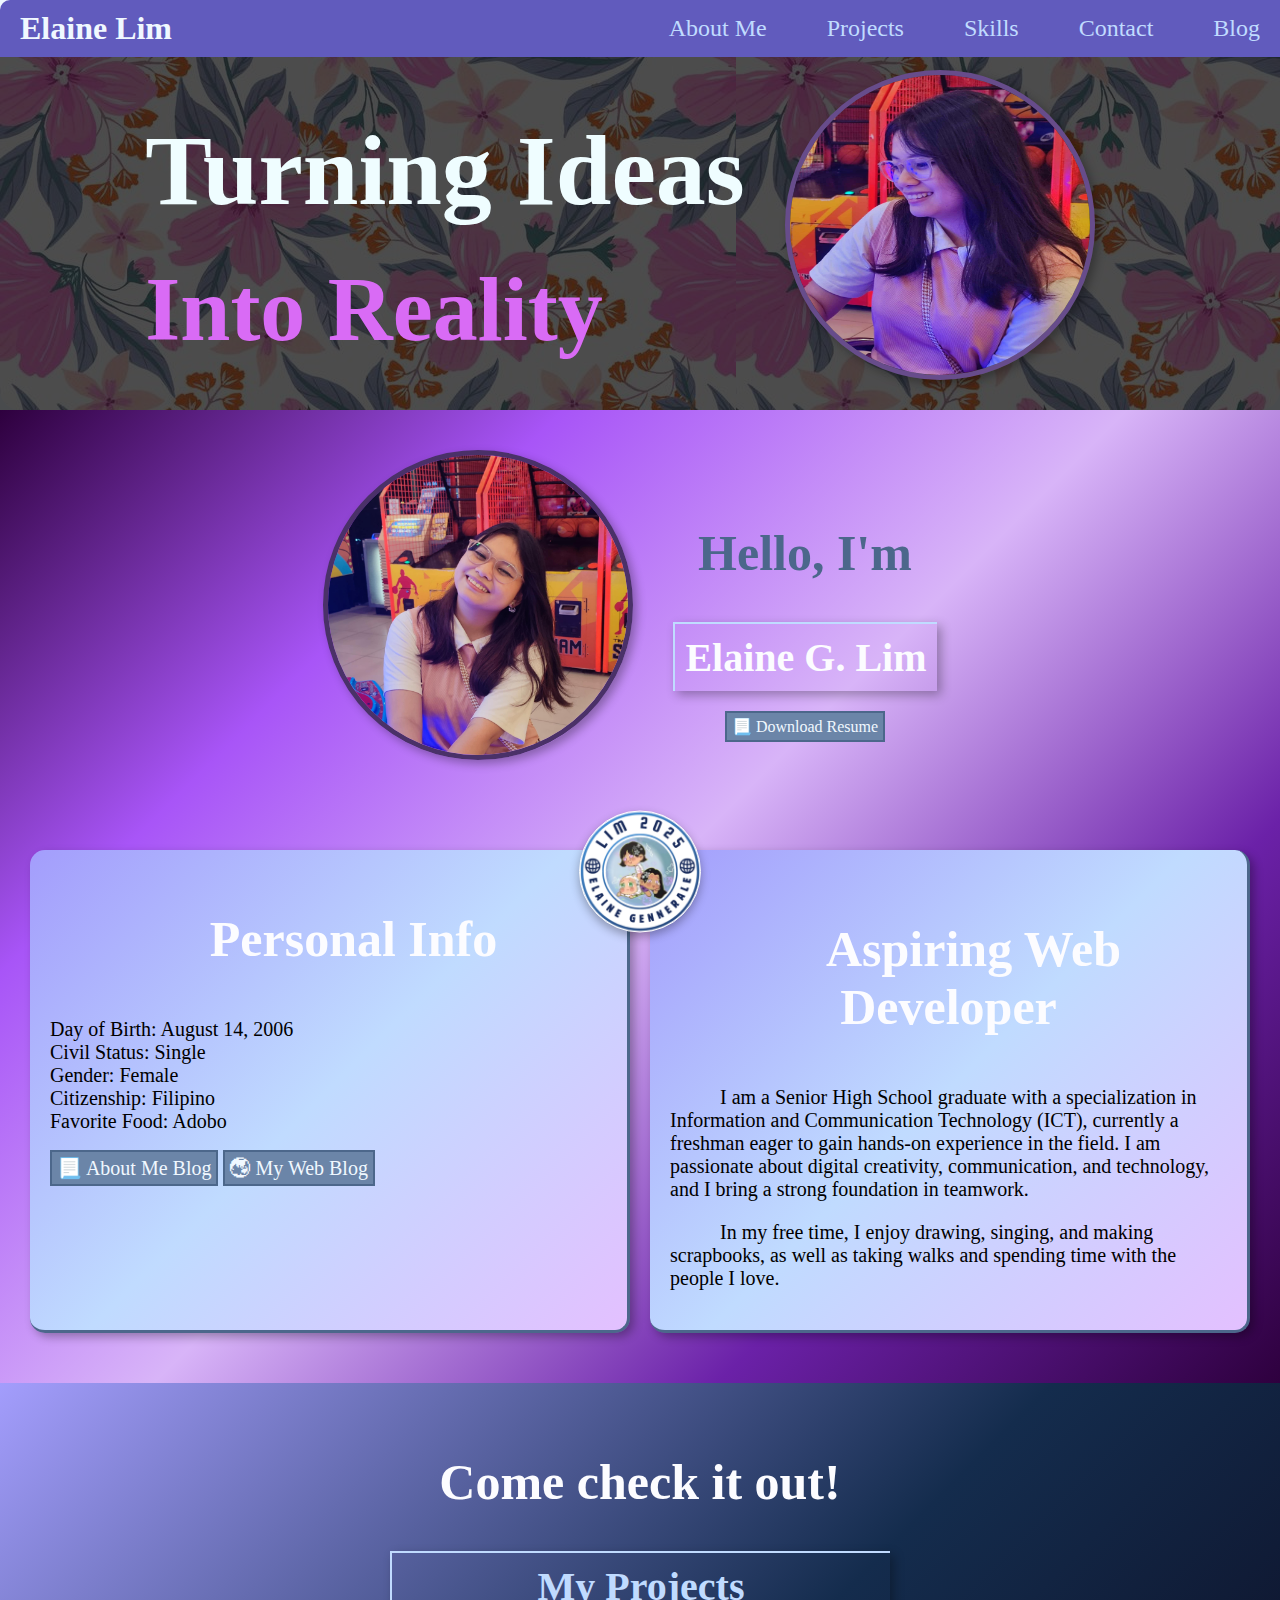
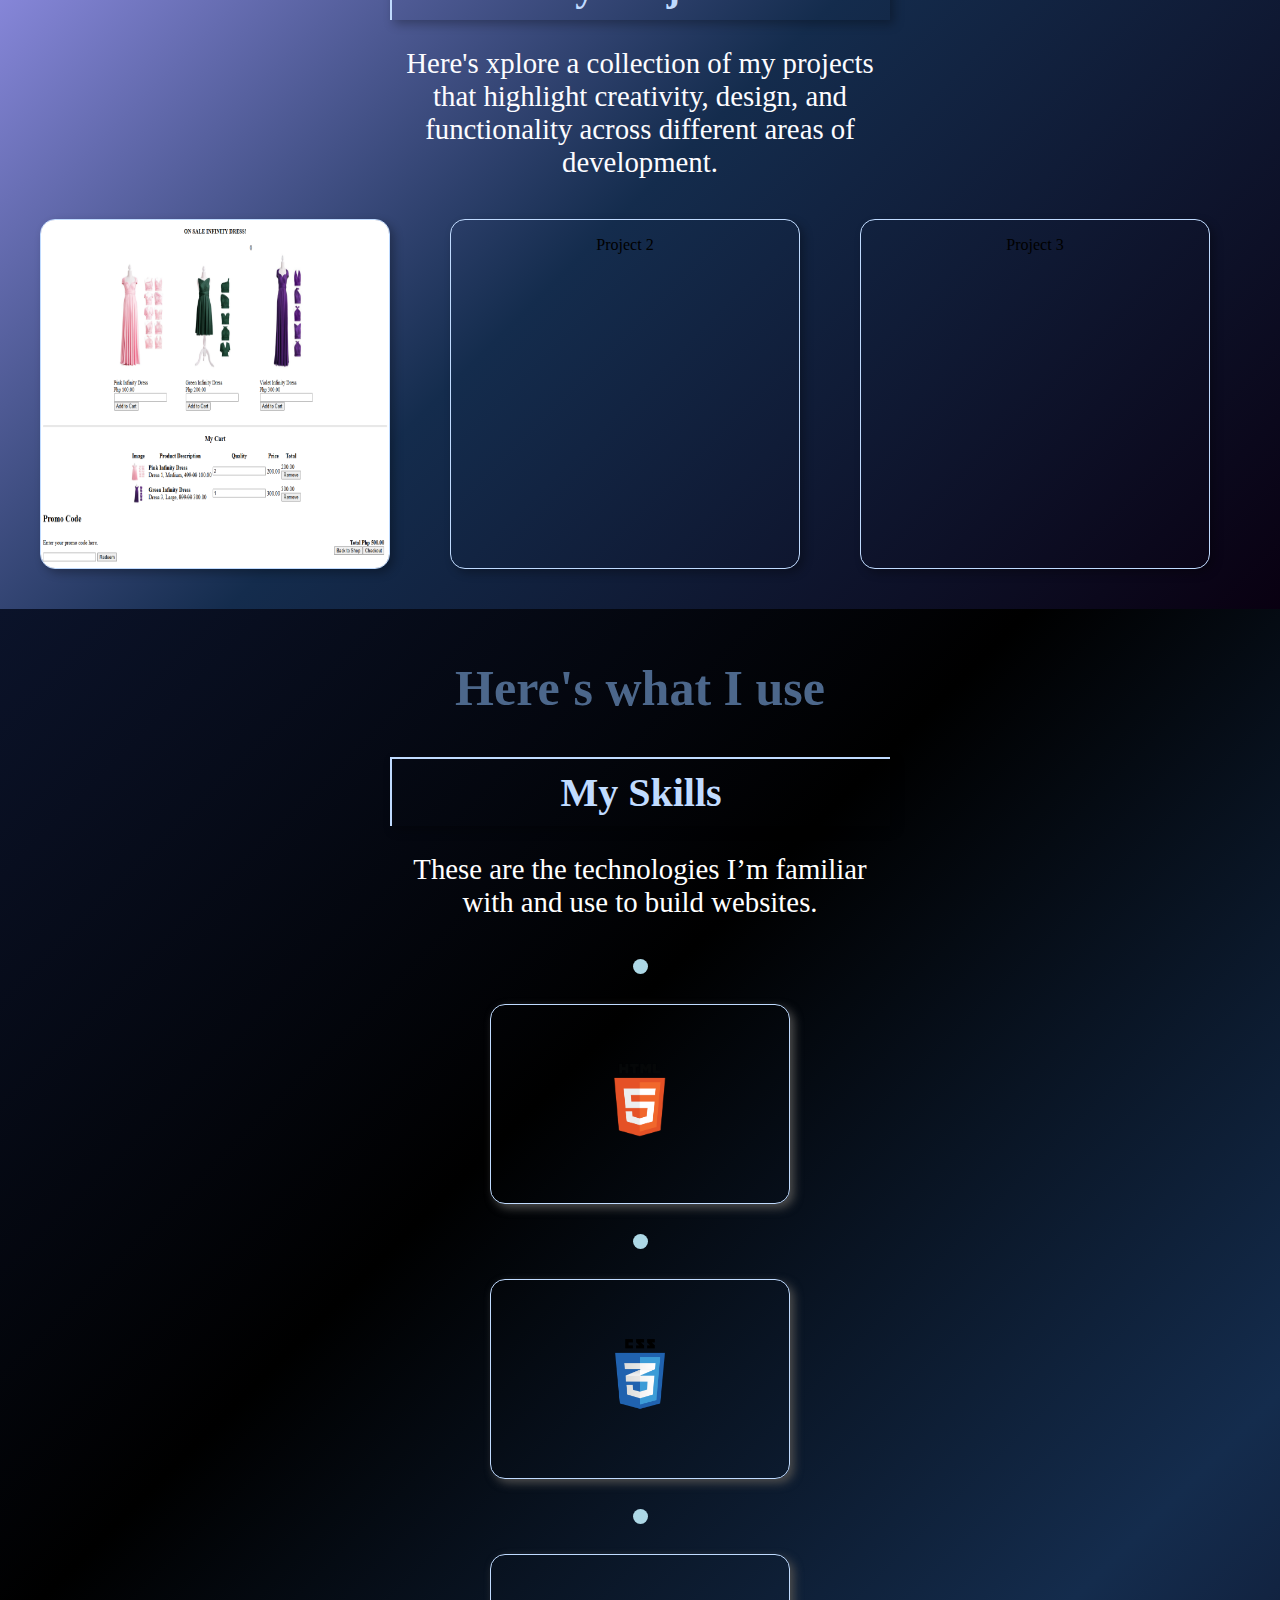
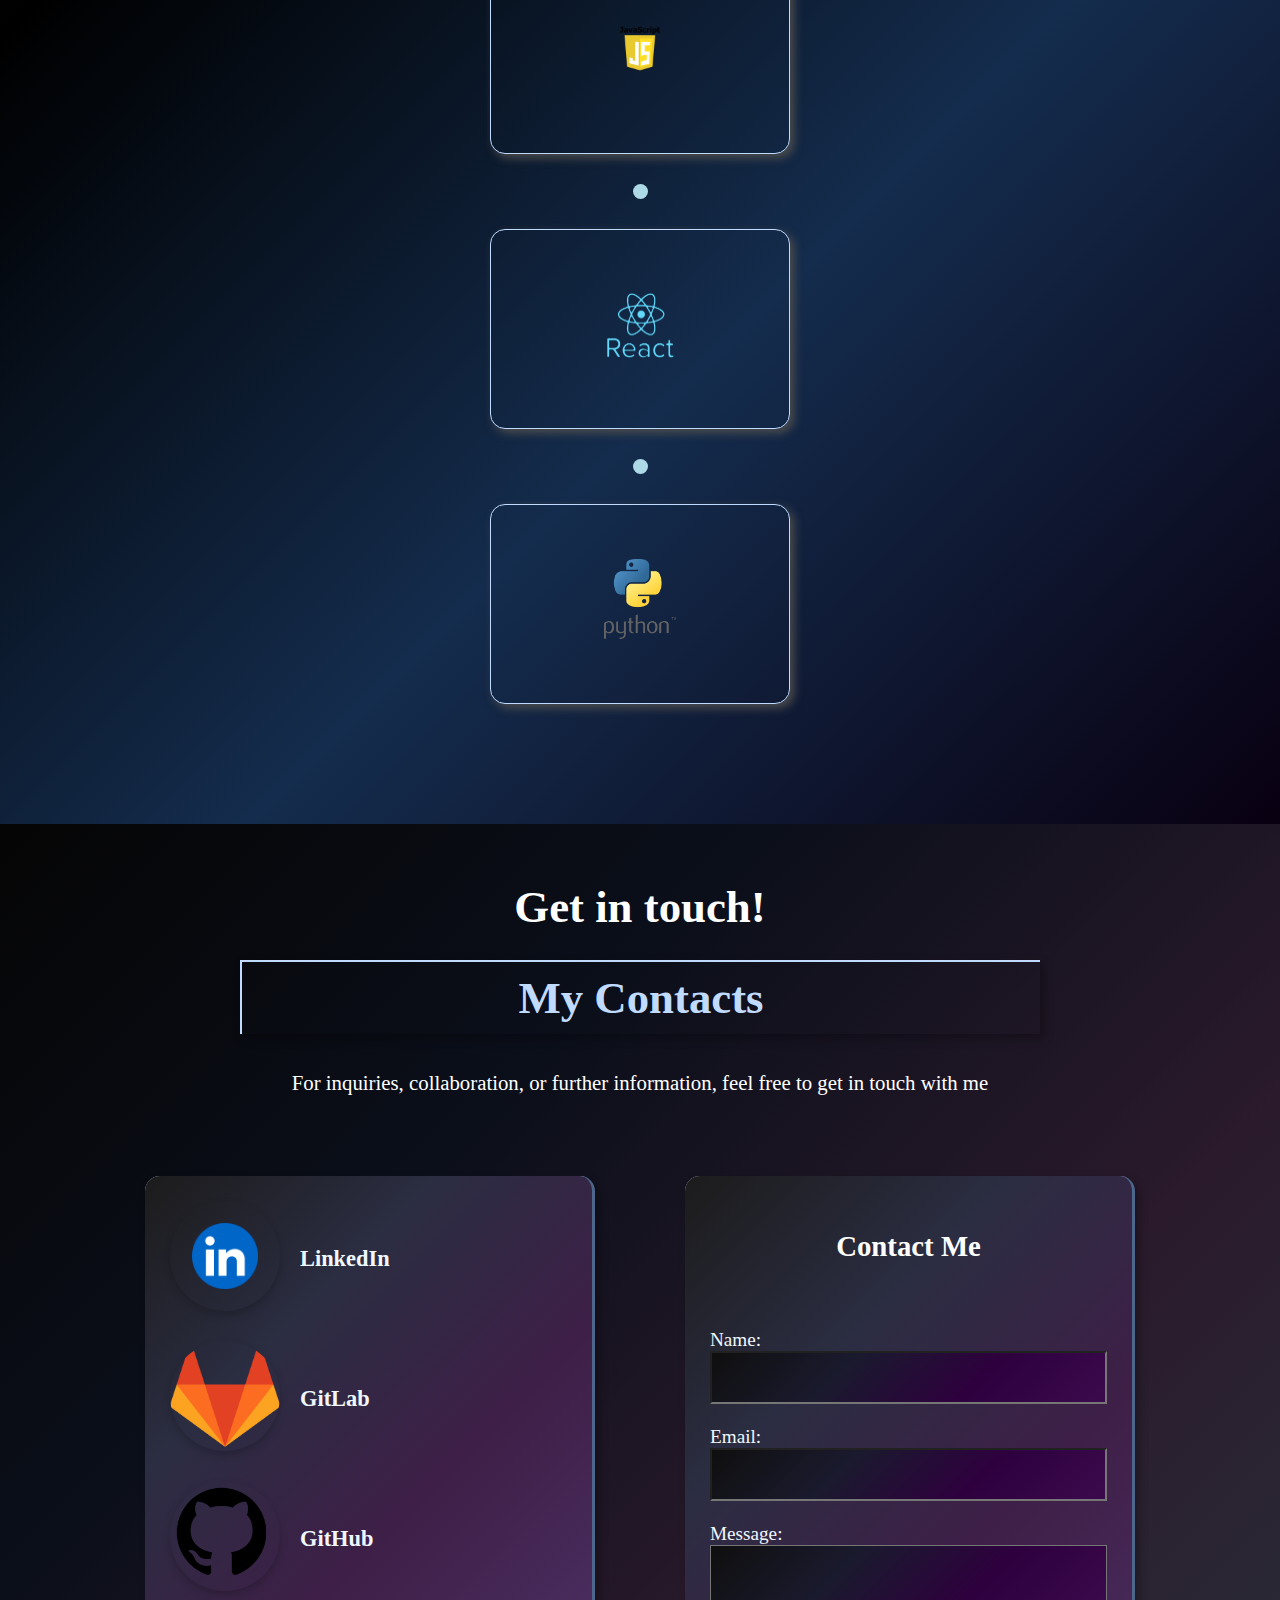
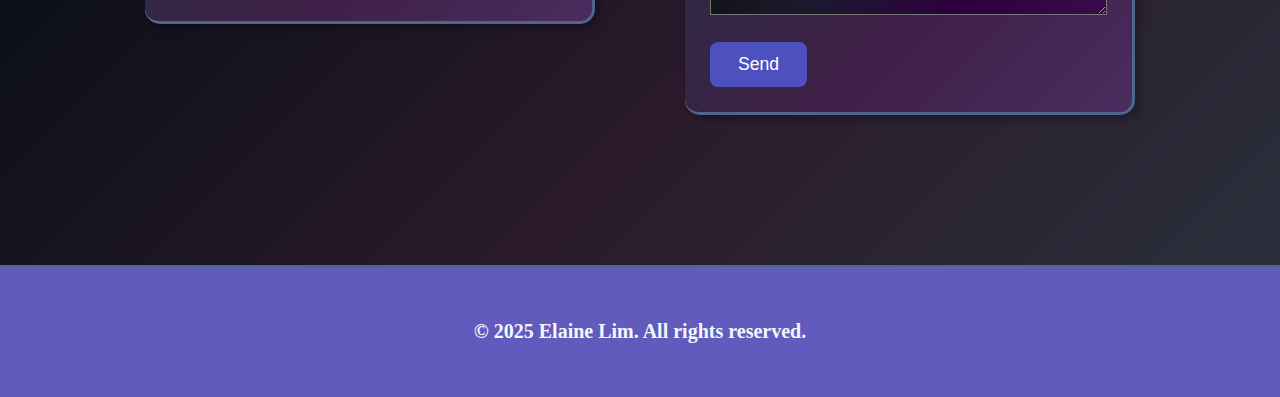
<file: Index.html>
<!DOCTYPE html>
<html lang="en">
<head>
  <meta charset="UTF-8">
  <meta name="viewport" content="width=device-width, initial-scale=1.0">
  <title>My Portfolio</title>
  <link rel="stylesheet" href="ProjectONE.css">
  <link rel="stylesheet" href="My Idea.css">
  <link rel="stylesheet" href="About.css">
  <link rel="stylesheet" href="Project.css">
  <link rel="stylesheet" href="Skill.css">
  <link rel="stylesheet" href="Contact.css">
  <link rel="stylesheet" href="Media.css">
  <link rel="stylesheet" href="animetion.css">
</head>
<body>
  <header class="header">
    <div class="logo_container">
      <a href="#" class="Logo">Elaine Lim</a>
    </div>
    <nav class="navbar">  
      <a href="#About-me">About Me</a>
      <a href="#Projects">Projects</a>
      <a href="#Skills">Skills</a>
      <a href="#Contact">Contact</a>
      <a href="blog.html">Blog</a>
    </nav>
  </header>

<div class="my-idea">
  <div class="image-container">
    <div class="text">
      <h2>Turning Ideas</h2>
      <h1>Into Reality</h1>
    </div>
    <img src="My-picture.jpg" alt="picture" class="my_picture1">
  </div>
</div>

  <main class="container-for-all">
    <section id="About-me">
      <div class="About-Me-container">
        <div class="profile-container">
          <div class="profile1">
            <img src="Elaine.jpg" alt="Elaine Lim" class="my_picture imgReveal">
          </div>
          <div class="profile2 autoshow">
            <h3>Hello, I'm</h3> 
            <h1>Elaine G. Lim</h1>
            <a href="Resume.png" download>📃 Download Resume</a>
          </div>
        </div>

        <div class="about-container">
          <div class="personal-info">
            <div class="logo-box">
              <img src="logo.jpg" alt="My Logo" class="about-logo">
            </div>
            <h3>Personal Info</h3>
            <p>
              Day of Birth: August 14, 2006<br>
              Civil Status: Single<br>
              Gender: Female<br>
              Citizenship: Filipino<br>
              Favorite Food: Adobo<br><br>
              <a href="https://elainelim01.blogspot.com/2025/06/about-me.html">📃 About Me Blog</a>
              <a href="blog.html">🌏︎ My Web Blog</a>
            </p>
          </div>

          <div class="short-intro">
            <h3>Aspiring Web Developer</h3>
            <p>
              I am a Senior High School graduate with a specialization in Information and Communication Technology (ICT), currently a freshman eager to gain hands-on experience in the field. I am passionate about digital creativity, communication, and technology, and I bring a strong foundation in teamwork.
            </p>
            <p>
              In my free time, I enjoy drawing, singing, and making scrapbooks, as well as taking walks and spending time with the people I love.
            </p>
          </div>
        </div>
      </div>
    </section>

    <section id="Projects">
      <div class="project-container">
        <div class="project-title autoshow">
          <h3>Come check it out!</h3>
          <h1>My Projects</h1>
          <p>Here's xplore a collection of my projects that highlight creativity, design, and functionality across different areas of development.</p>
        </div>
        <div class="Card-container">
          <div class="card-project imgReveal">
            <div class="card">
              <img src="e-commerce.jpg.png" alt="project 1" class="project-img">
              <div class="card-description">
                <a href="https://elaina-c.github.io/E-commerce/">
                  <h2>E-commerce Website</h2>
                  <p>This is a simple e-commerce website built using only HTML and CSS.</p>
                </a>
              </div>
            </div>
            <div class="card">
              <p>Project 2</p>
              <div class="card-description">
                <h2>Project 2</h2>
                <p>Description for project 2.</p>
              </div>
            </div>
            <div class="card">
              <p>Project 3</p>
              <div class="card-description">
                <h2>Project 3</h2>
                <p>Description for project 3.</p>
              </div>
            </div>
          </div>
        </div>
      </div>
    </section>

    <section id="Skills">
      <div class="skills-container">
        <div class="skill-title">
          <h3>Here's what I use</h3>
          <h1>My Skills</h1>
          <p>These are the technologies I’m familiar with and use to build websites.</p>
        </div>
        <div class="skill-box">
          <div class="circle-wrapper">
            <div class="mini-circle"></div>
          </div>
          <div class="box fadesUp">
            <img src="HTML.jpg" alt="HTML Logo" class="skill-logo">
            <div class="box-description">
              <h3>HTML</h3>
              <p>HyperText Markup Language structures web content using tags.</p>
            </div>
          </div>

          <div class="circle-wrapper">
            <div class="mini-circle"></div>
          </div>
          <div class="box fadesUp">
            <img src="Css.jpg" alt="CSS Logo" class="skill-logo">
            <div class="box-description">
              <h3>CSS</h3>
              <p>Cascading Style Sheets style and design website layouts.</p>
            </div>
          </div>

          <div class="circle-wrapper">
            <div class="mini-circle"></div>
          </div>
          <div class="box fadesUp">
            <img src="JavaScript.jpg" alt="JavaScript Logo" class="skill-logo">
            <div class="box-description">
              <h3>JavaScript</h3>
              <p>Adds interactivity and behavior to websites and apps.</p>
            </div>
          </div>

          <div class="circle-wrapper">
            <div class="mini-circle"></div>
          </div>
          <div class="box fadesUp">
            <img src="React.jpg" alt="React Logo" class="skill-logo">
            <div class="box-description">
              <h3>React</h3>
              <p>A JS library for building dynamic user interfaces.</p>
            </div>
          </div>

          <div class="circle-wrapper">
            <div class="mini-circle"></div>
          </div>
          <div class="box fadesUp">
            <img src="python-logo.jpg" alt="Python Logo" class="skill-logo">
            <div class="box-description">
              <h3>Python</h3>
              <p>Programs websites, apps, and automates tasks with simple code.</p>
            </div>
          </div>
        </div>
      </div>
    </section>

    <section id="Contact">
      <div class="contact-container">
        <div class="contact-title">
          <h2>Get in touch!</h2>
          <h1>My Contacts</h1>
          <p>For inquiries, collaboration, or further information, feel free to get in touch with me</p>
        </div>
        <div class="contact-bottom">
          <div class="contact-info fadesUp">
            <div class="logo-container">
              <div class="logo-item">
                <a href="https://www.linkedin.com/in/elaine-lim-014989368/" target="_blank">
                  <img src="linkedin-logo.jpg" alt="LinkedIn Logo">
                </a>
                <h2>LinkedIn</h2>
              </div>
              <div class="logo-item">
                <a href="https://gitlab.com/limelaine14" target="_blank">
                  <img src="gitlab-logo.jpg" alt="GitLab Logo">
                </a>
                <h2>GitLab</h2>
              </div>
              <div class="logo-item">
                <a href="https://github.com/elaina-c" target="_blank">
                  <img src="github_logo.jpg" alt="GitHub Logo">
                </a>
                <h2>GitHub</h2>
              </div>
            </div>
          </div>
          <div class="Message fadesUp">
            <h3>Contact Me</h3>
            <form action="https://formsubmit.co/ea44c68b336601e69b7b87b67dafcb0d" method="POST"><br>
              <label for="name">Name:</label><br>
              <input type="text" id="name" name="name" required><br><br>
              <label for="email">Email:</label><br>
              <input type="email" id="email" name="email" required><br><br>
              <label for="message">Message:</label><br>
              <textarea id="message" name="message" required></textarea><br><br>
              <button type="submit">Send</button>
            </form>
          </div>
        </div>
      </div>
    </section>
  </main>

  <footer class="footer">
    <h5>&copy; 2025 Elaine Lim. All rights reserved.</h5>
  </footer>

</body>
</html>
</file>
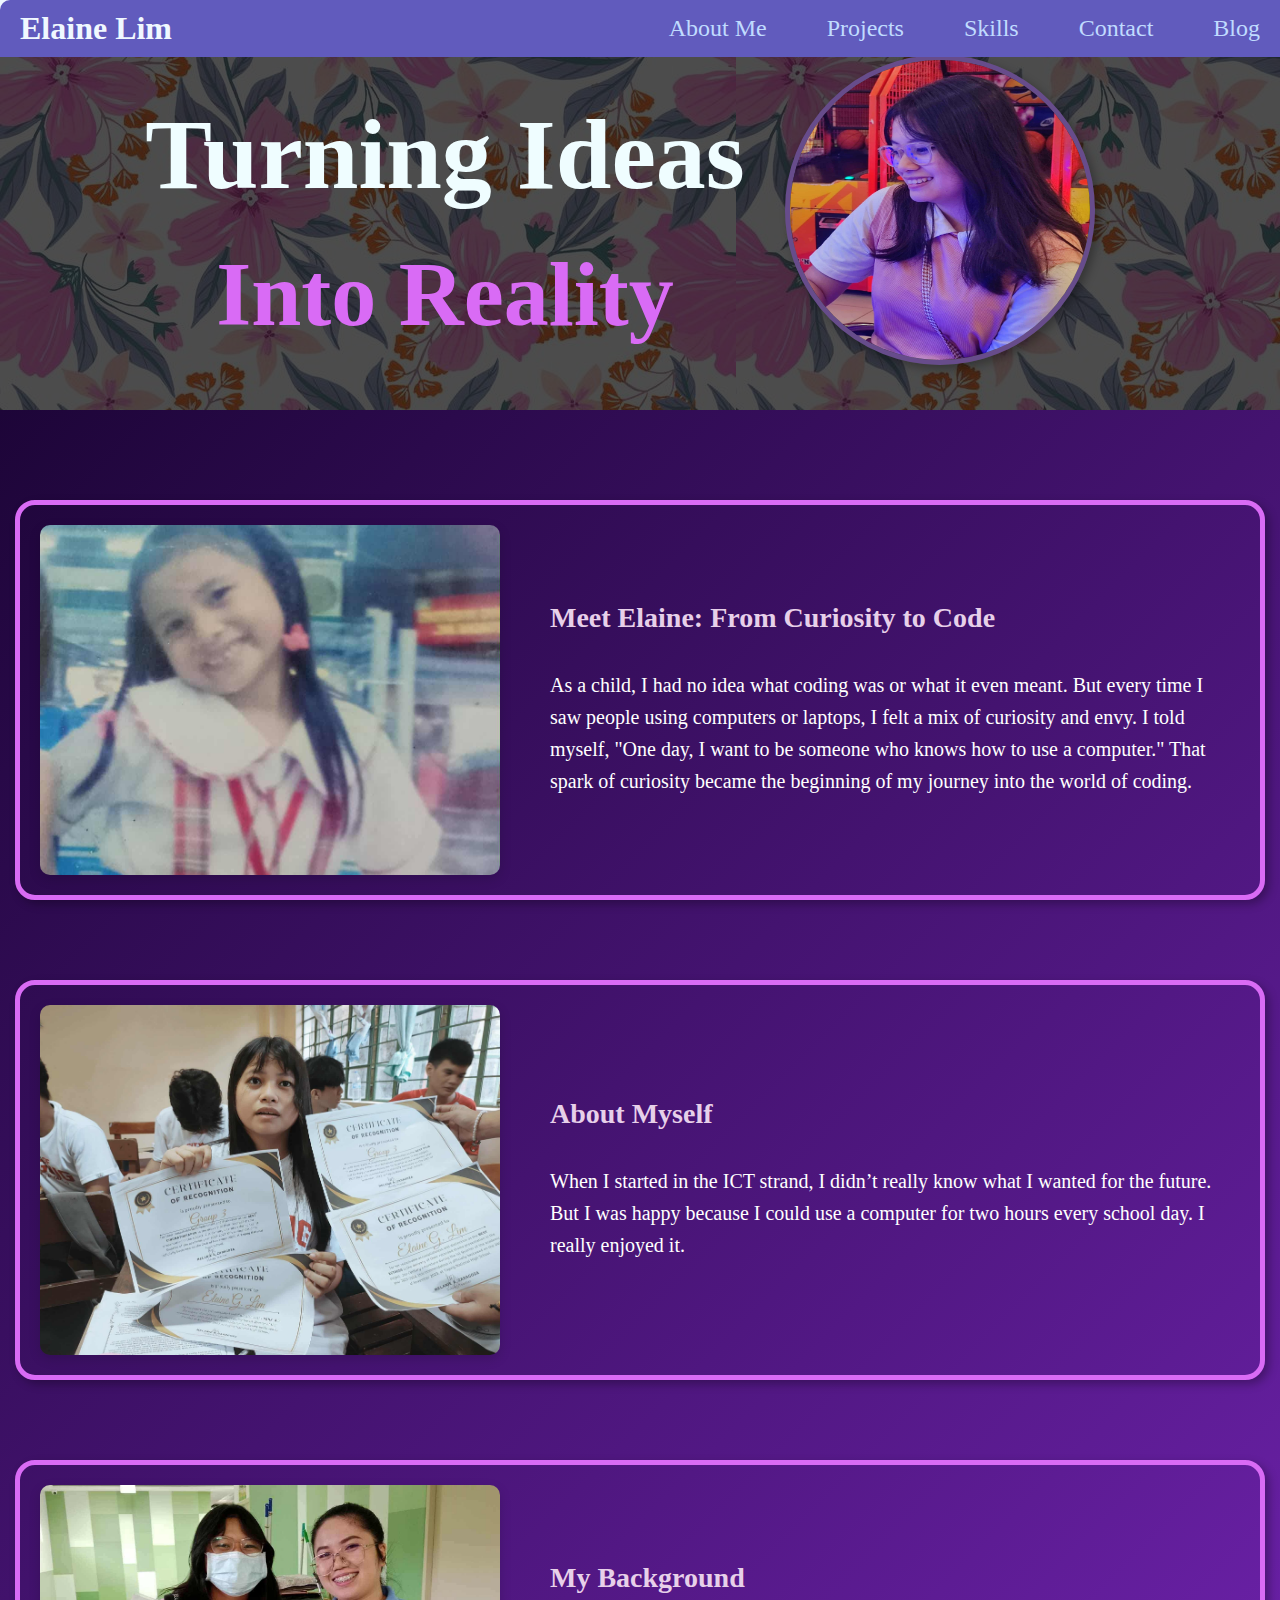
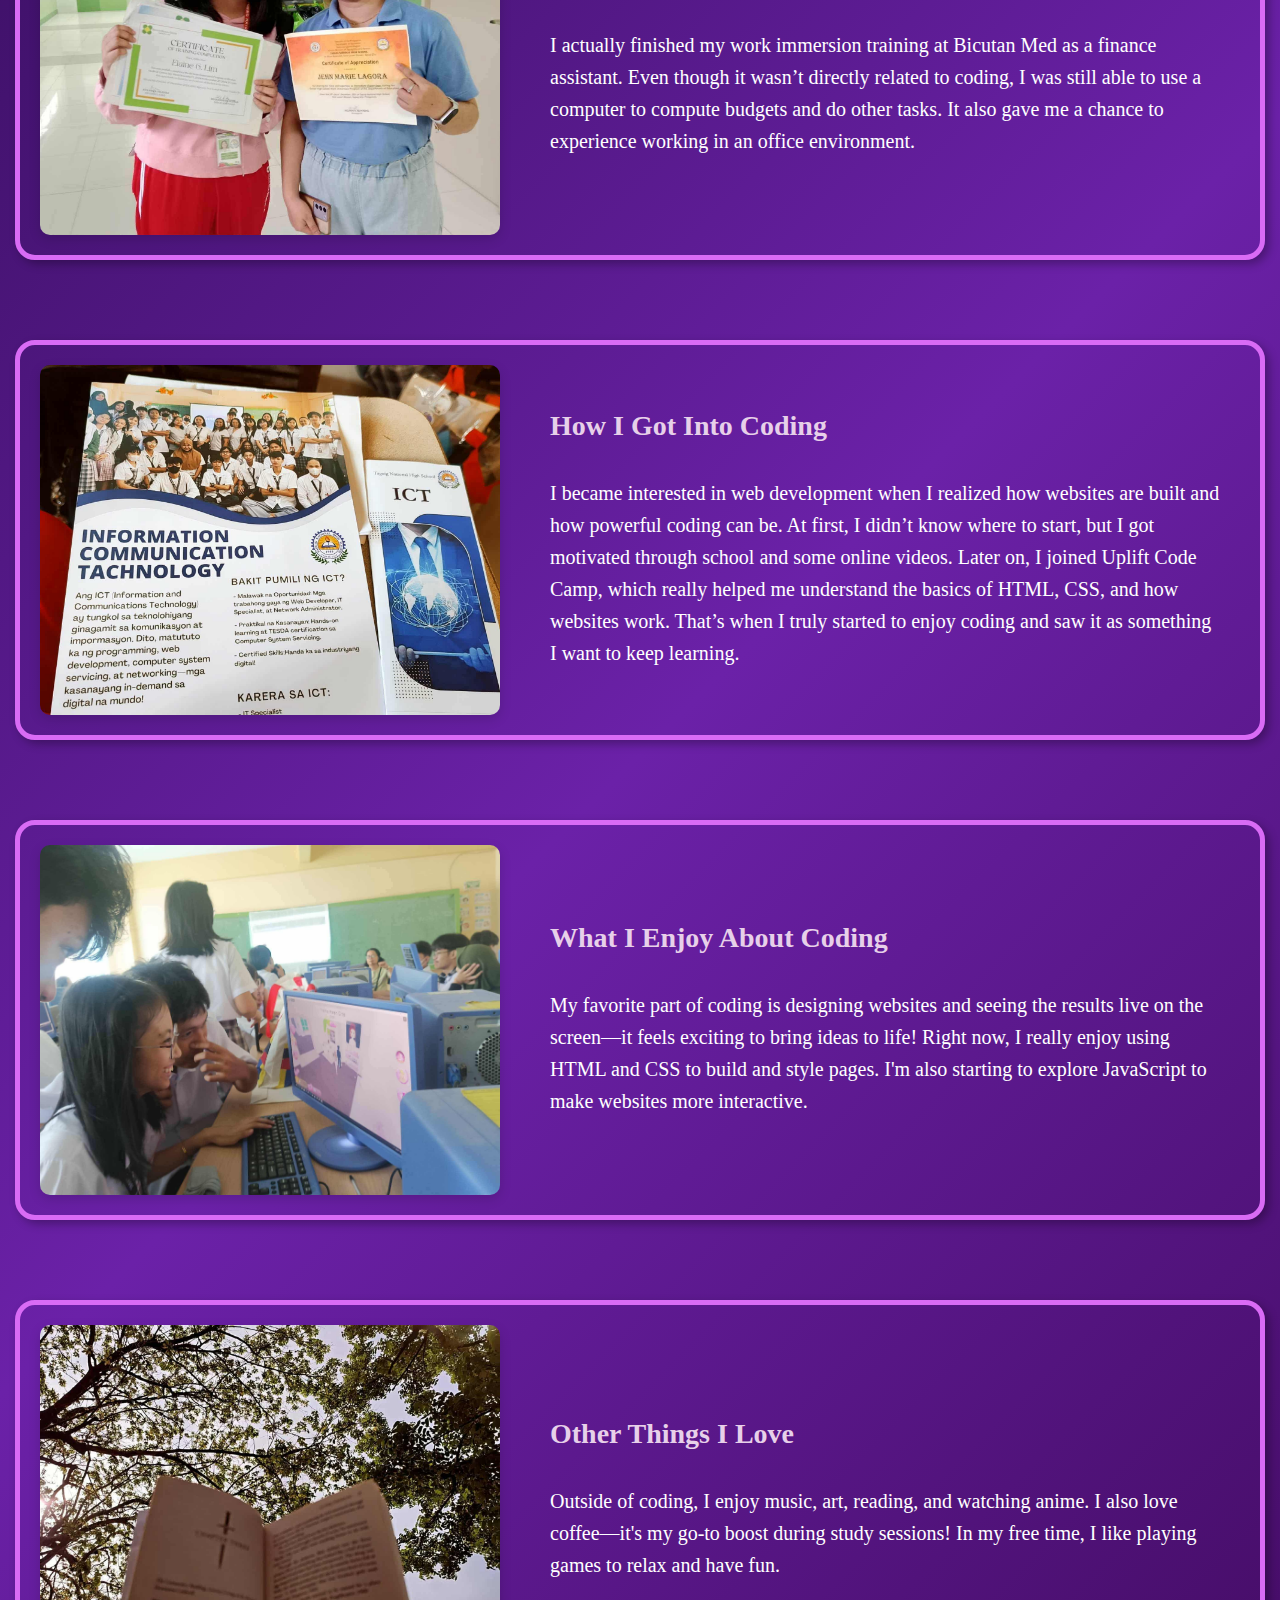
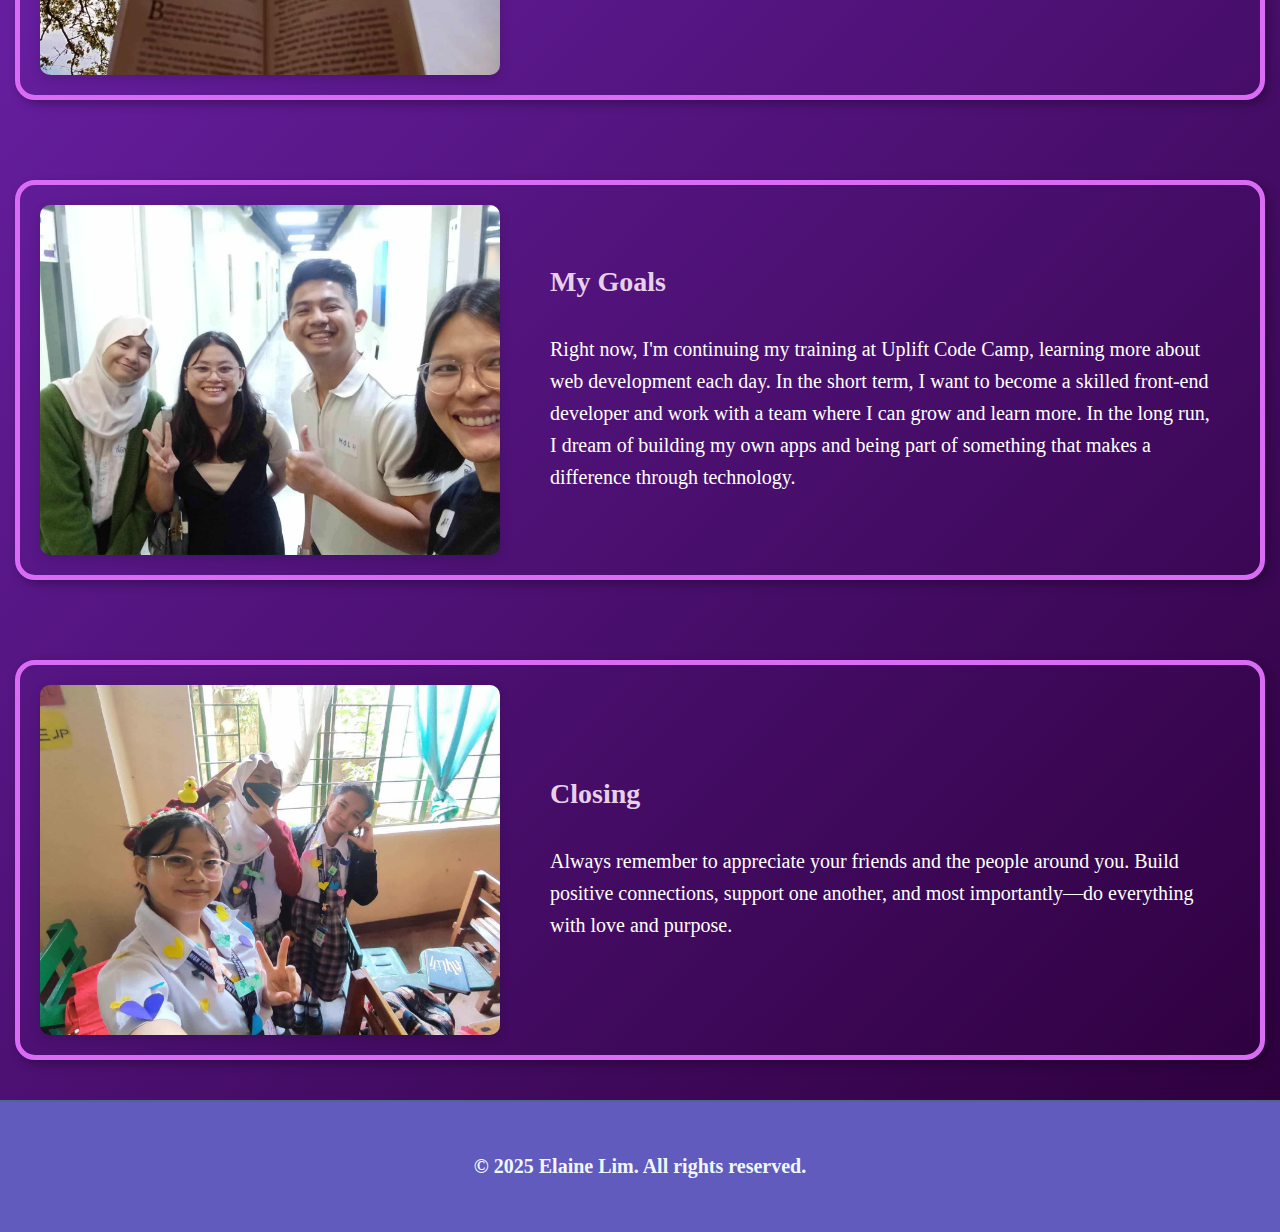
<file: blog.html>
<!DOCTYPE html>
<html lang="en">
<head>
  <meta charset="UTF-8">
  <meta name="viewport" content="width=device-width, initial-scale=1.0">
  <title>My Portfolio</title>
  <link rel="stylesheet" href="ProjectONE.css">
  <link rel="stylesheet" href="Contact.css">
  <link rel="stylesheet" href="Media.css">
  <link rel="stylesheet" href="blog.css">
  <link rel="stylesheet" href="animetion.css">
</head>
<body>

  <header class="header">
    <div class="logo_container">
      <a href="#" class="Logo">Elaine Lim</a>
    </div>
    <nav class="navbar">
      <a href="Index.html#about">About Me</a>
      <a href="Index.html#projects">Projects</a>
      <a href="Index.html#skills">Skills</a>
      <a href="Index.html#contact">Contact</a>
      <a href="#">Blog</a>
    </nav>
  </header>

  <div class="blog-top">
    <div class="top-img">
      <div class="text">
        <h2>Turning Ideas</h2>
        <h1>Into Reality</h1>
      </div>
      <img src="My-picture.jpg" alt="Elaine's picture" class="my_picture1">
    </div>
  </div>

  <div class="main-container">

    <div class="story-container">
      <div class="image-container imgReveal">
        <img src="img1.jpg" alt="Image">
        <div class="story-text-container">
          <h1>Meet Elaine: From Curiosity to Code</h1>
          <p>As a child, I had no idea what coding was or what it even meant. But every time I saw people using computers or laptops, I felt a mix of curiosity and envy. I told myself, "One day, I want to be someone who knows how to use a computer." That spark of curiosity became the beginning of my journey into the world of coding.</p>
        </div>
      </div>
    </div>

    <div class="story-container">
      <div class="image-container imgReveal">
        <img src="img2.jpg" alt="Image">
        <div class="story-text-container">
          <h1>About Myself</h1>
          <p>When I started in the ICT strand, I didn’t really know what I wanted for the future. But I was happy because I could use a computer for two hours every school day. I really enjoyed it.</p>
        </div>
      </div>
    </div>

    <div class="story-container">
      <div class="image-container imgReveal">
        <img src="img3.jpg" alt="Image">
        <div class="story-text-container">
          <h1>My Background</h1>
          <p>I actually finished my work immersion training at Bicutan Med as a finance assistant. Even though it wasn’t directly related to coding, I was still able to use a computer to compute budgets and do other tasks. It also gave me a chance to experience working in an office environment.</p>
        </div>
      </div>
    </div>

    <div class="story-container">
      <div class="image-container imgReveal">
        <img src="img4.jpg" alt="Image">
        <div class="story-text-container">
          <h1>How I Got Into Coding</h1>
          <p>I became interested in web development when I realized how websites are built and how powerful coding can be. At first, I didn’t know where to start, but I got motivated through school and some online videos. Later on, I joined Uplift Code Camp, which really helped me understand the basics of HTML, CSS, and how websites work. That’s when I truly started to enjoy coding and saw it as something I want to keep learning.</p>
        </div>
      </div>
    </div>

    <div class="story-container">
      <div class="image-container imgReveal">
        <img src="img5.jpg" alt="Image">
        <div class="story-text-container">
          <h1>What I Enjoy About Coding</h1>
          <p>My favorite part of coding is designing websites and seeing the results live on the screen—it feels exciting to bring ideas to life! Right now, I really enjoy using HTML and CSS to build and style pages. I'm also starting to explore JavaScript to make websites more interactive.</p>
        </div>
      </div>
    </div>

    <div class="story-container">
      <div class="image-container imgReveal">
        <img src="img6.jpg" alt="Image">
        <div class="story-text-container">
          <h1>Other Things I Love</h1>
          <p>Outside of coding, I enjoy music, art, reading, and watching anime. I also love coffee—it's my go-to boost during study sessions! In my free time, I like playing games to relax and have fun.
        </div>
      </div>
    </div>

    <div class="story-container">
      <div class="image-container imgReveal">
        <img src="img7.jpg" alt="Image">
        <div class="story-text-container">
          <h1>My Goals</h1>
          <p>Right now, I'm continuing my training at Uplift Code Camp, learning more about web development each day. In the short term, I want to become a skilled front-end developer and work with a team where I can grow and learn more. In the long run, I dream of building my own apps and being part of something that makes a difference through technology.</p>
        </div>
      </div>
    </div>

    <div class="story-container">
      <div class="image-container imgReveal">
        <img src="img8.jpg" alt="Image">
        <div class="story-text-container">
          <h1>Closing</h1>
          <p>Always remember to appreciate your friends and the people around you. Build positive connections, support one another, and most importantly—do everything with love and purpose.</p>
        </div>
      </div>
    </div>

  </div>

  <footer class="footer">
    <h5>&copy; 2025 Elaine Lim. All rights reserved.</h5>
  </footer>
</body>
</html>
</file>
<file: ProjectONE.css>
body {
  background-color: #f0f8ff;
  min-height: 100vh;
  font-family: 'Times New Roman', sans-serif;
  margin: 0;
}

.header {
  position: fixed;
  top: 0;
  left: 0;
  width: 100%;
  background-color: #615bbd;
  display: flex;
  justify-content: space-between;
  align-items: center;
  flex-wrap: wrap;
  padding: 10px 20px;
  border-top-left-radius: 10px;
  border-top-right-radius: 10px;
  z-index: 999;
}

.logo_container {
  display: flex;
  align-items: center;
}

.Logo {
  font-size: 2rem;
  text-decoration: none;
  font-weight: 700;
  color: #f0f8ff;
}

.navbar {
  display: flex;
  gap: 20px;
}

.navbar a {
  font-size: 1.5rem;
  color: #c0dbff;
  text-decoration: none;
  padding-right: 40px;
}

html {
  scroll-behavior: smooth;
}

.container-for-all {
  display: flex;
  flex-direction: column;
  border-radius: 10px;
}

.container-for-all h3 {
  color: #4c678b;
  font-size: 20px;
  text-align: center;
  font-size: 50px;
}

.container-for-all h1 {
  color: #c0dbff;
  border-top: 2px solid #c0dbff;
  border-left: 2px solid #c0dbff;
  padding: 10px;
  margin-top: -10px;
  font-size: 40px;
  box-shadow: 4px 4px 10px #0000004d;
}
</file>
<file: My Idea.css>
.image-container {
  position: relative;
  background-image: url(TopBackground.jpg);
  background-repeat: repeat;
  width: 100%;
  height: 400px;
  display: flex;
  padding: 20px;
  margin-top: 10px;
  border-radius: 20px;
  box-sizing: border-box;
  justify-content: center;
}

.image-container::before {
  content: "";
  position: absolute;
  top: 0; left: 0; right: 0; bottom: 0;
  background-color: #000000b2;
  z-index: 0;
}

.image-container h2 {
  font-size: 100px;
  color: #effdff;
  margin-bottom: -30px;
}

.image-container h1 {
  font-size: 90px;
  color: #d96bf5;
}

.my_picture1 {
  width: 300px;
  height: 300px;
  border-radius: 50%;
  border: 5px solid #674c8b;
  margin: 40px;
  box-shadow: 4px 4px 10px #0000004d;
}

.image-container h2,
.image-container h1,
.my_picture1 {
  position: relative;
  z-index: 1;
}
</file>
<file: About.css>
.About-Me-container {
  background: linear-gradient(135deg, #2e003e, #a855f7, #d8b4f8, #6b21a8, #2e003e);
  width: 100%;
  height: auto;
  display: flex;
  flex-wrap: wrap;
  flex-direction: column;
  align-items: center;
}

.about-container {
  display: flex;
  gap: 20px;
  flex-wrap: wrap;
  justify-content: center;
  border-radius: 10px;
  padding: 20px;
}

.personal-info,
.short-intro {
  height: auto;
  width: 600px;
  max-width: 90%;
  border-bottom: 3px solid #4c678b;
  border-right: 3px solid #4c678b;
  padding: 20px;
  background: linear-gradient(135deg, #a39dfc, #c0dbff, #e3c0ff);
  font-size: 20px;
  text-indent: 50px;
  box-sizing: border-box;
  box-shadow: 4px 4px 10px #0000004d;
  border-radius: 15px;
  flex: 1 1 300px;
  margin: 30px auto;
}

.personal-info h3 {
  margin-top: 0;
  color: #fcfcff;
}

.short-intro h3 {
  color: #fcfcff;
}

.personal-info p {
  margin: 10px 0 0 0;
  text-indent: 0;
}

.profile-container {
  display: flex;
  gap: 20px;
  flex-wrap: nowrap;
  justify-content: space-between;
  align-items: center;
  box-sizing: border-box;
}

.profile1 {
  flex: 1 1 300px;
  display: flex;
  justify-content: center;
  box-sizing: border-box;
}

.profile2 {
  flex: 1 1 300px;
  max-width: 400px;
  height: auto;
  padding: 20px;
  margin: 10px auto;
  box-sizing: border-box;
  border-radius: 15px;
  text-align: center;
}

.profile2 h1 {
  color: #fcfcff;
}

.my_picture {
  width: 300px;
  height: 300px;
  border-radius: 50%;
  border: 5px solid #4a3168;
  margin: 40px auto;
  box-shadow: 4px 4px 10px #0000004d;
  display: block;
}

.About-Me-container a {
  text-decoration: none;
  color: #f0f8ff;
  border: 2px solid #4c678b;
  padding: 5px;
  background-color: #6b85a8;
}

.personal-info {
  position: relative;
  padding-top: 60px;
}

.logo-box {
  position: absolute;
  top: 5%;
  left: 98%;
  transform: translate(-50%, -50%);
}

.about-logo {
  width: 120px;
  height: 120px;
  border-radius: 50%;
  border: 1px solid #ffffff;
  background-color: #ffffff;
  box-shadow: 0 4px 10px #0000004d;
}
</file>
<file: Project.css>
.project-container {
  background: linear-gradient(135deg, #a39dfc, #142c4d, #090011);
  width: 100%;
  min-height: 300px;
  display: flex;
  flex-direction: column;
  padding: 20px;
  box-sizing: border-box;
}

.project-title {
  text-align: center;
  color: #ffffff;
  font-size: 1.8rem;
  margin: 0 auto 20px auto;
  width: 100%;
  max-width: 500px;
  box-sizing: border-box;
  word-wrap: break-word;
}

.project-title p {
  color: #fcfcff;
  margin: 10px 0 0;
}

.project-title h3 {
  color: #fcfcff;
}

.Card-container {
  display: flex;
  justify-content: center;
  padding: 20px;
}

.card-project {
  display: grid;
  grid-template-columns: repeat(auto-fit, minmax(250px, 1fr));
  gap: 30px;
  width: 100%;
  max-width: 1200px;
  box-sizing: border-box;
}

.card {
  position: relative;
  height: 350px;
  width: 350px;
  border: 1px solid #c0dbff;
  text-align: center;
  transition: transform 0.3s ease;
  box-sizing: border-box;
  box-shadow: 4px 4px 10px #0000004d;
  border-radius: 15px;
  overflow: hidden;
}

.card:hover {
  transform: scale(1.1);
}

.card-description {
  position: absolute;
  top: 0;
  left: 0;
  height: 0;
  width: 100%;
  background: linear-gradient(135deg, #000000d9, #1c2956d9, #470864d9);
  display: flex;
  justify-content: center;
  align-items: center;
  flex-direction: column;
  opacity: 0;
  color: #ffffff;
  padding: 20px;
  border-radius: 10px;
  transition: 0.5s ease;
  box-sizing: border-box;
  backdrop-filter: blur(4px);
}

.card:hover .card-description {
  opacity: 1;
  height: 100%;
}

.card-description h2 {
  font-size: 26px;
  margin: 0 0 10px;
  color: #f0eaff;
}

.card-description p {
  font-size: 17px;
  line-height: 1.6;
  text-align: center;
  color: #e0dfff;
}

.card-description a {
  font-style: normal;
  text-decoration: none;
  font-weight: normal;
  color: inherit;
}

.project-img {
  height: 100%;
  width: 100%;
  border-radius: 10px;
  display: block;
}
</file>
<file: Skill.css>
.skills-container {
  background: linear-gradient(135deg, #0b132a, #000000, #142c4d, #090011);
  width: 100%;
  min-height: 300px;
  display: flex;
  flex-direction: column;
  box-sizing: border-box;
  padding-bottom: 100px;
}

.skill-title {
  text-align: center;
  color: #ffffff;
  font-size: 1.8rem;
  margin: 0 auto 20px auto;
  width: 100%;
  max-width: 500px;
  box-sizing: border-box;
  word-wrap: break-word;
}

.skill-title p {
  color: #ffffff;
  margin: 10px 0 0;
}

.skill-box {
  display: grid;
  grid-template: repeat(auto-fit, minmax(250px, 1fr));
  gap: 30px;
  width: 100%;
  max-width: 1200px;
  box-sizing: border-box;
  padding: 20px;
  margin: 0 auto;
  justify-content: center;
}

.box {
  position: relative;
  height: 200px;
  width: 300px;
  border: 1px solid #c0dbff;
  text-align: center;
  transition: transform 0.3s ease;
  box-sizing: border-box;
  box-shadow: 4px 4px 10px #4d4d4d;
  border-radius: 15px;
  overflow: hidden;
  display: flex;
  flex-direction: column;
  justify-content: center;
  align-items: center;
}

.box:hover {
  transform: scale(1.1);
}

.skill-logo {
  max-width: 80px;
  max-height: 80px;
  object-fit: contain;
  display: block;
  margin-bottom: 10px;
}

.box-description {
  position: absolute;
  top: 0;
  left: 0;
  height: 0;
  width: 100%;
  background: #033642;
  display: flex;
  justify-content: center;
  align-items: center;
  flex-direction: column;
  opacity: 0;
  transition: 0.6s ease;
  padding: 20px;
  border-radius: 10px;
  box-sizing: border-box;
}

.box:hover .box-description {
  opacity: 100%;
  height: 100%;
  box-sizing: border-box;
}

.box-description h3 {
  font-size: 24px;
  margin: 0;
  color: #c0dbff;
}

.box-description p {
  font-size: 16px;
  margin: 0;
  color: #fdfdfd;
}

.circle-wrapper {
  display: flex;
  justify-content: center;
  align-items: center;
  height: auto;
}

.mini-circle {
  width: 15px;
  height: 15px;
  background-color: #add8e6;
  border-radius: 50%;
}
.skills-container {
  background: linear-gradient(135deg, #0b132a, #000000, #142c4d, #090011);
  width: 100%;
  min-height: 300px;
  display: flex;
  flex-direction: column;
  box-sizing: border-box;
  padding-bottom: 100px;
}

.skill-title {
  text-align: center;
  color: #ffffff;
  font-size: 1.8rem;
  margin: 0 auto 20px auto;
  width: 100%;
  max-width: 500px;
  box-sizing: border-box;
  word-wrap: break-word;
}

.skill-title p {
  color: #ffffff;
  margin: 10px 0 0;
}

.skill-box {
  display: grid;
  grid-template: repeat(auto-fit, minmax(250px, 1fr));
  gap: 30px;
  width: 100%;
  max-width: 1200px;
  box-sizing: border-box;
  padding: 20px;
  margin: 0 auto;
  justify-content: center;
}

.box {
  position: relative;
  height: 200px;
  width: 300px;
  border: 1px solid #c0dbff;
  text-align: center;
  transition: transform 0.3s ease;
  box-sizing: border-box;
  box-shadow: 4px 4px 10px #4d4d4d;
  border-radius: 15px;
  overflow: hidden;
  display: flex;
  flex-direction: column;
  justify-content: center;
  align-items: center;
}

.box:hover {
  transform: scale(1.1);
}

.skill-logo {
  max-width: 80px;
  max-height: 80px;
  object-fit: contain;
  display: block;
  margin-bottom: 10px;
}

.box-description {
  position: absolute;
  top: 0;
  left: 0;
  height: 0;
  width: 100%;
  background: #033642;
  display: flex;
  justify-content: center;
  align-items: center;
  flex-direction: column;
  opacity: 0;
  transition: 0.6s ease;
  padding: 20px;
  border-radius: 10px;
  box-sizing: border-box;
}

.box:hover .box-description {
  opacity: 100%;
  height: 100%;
  box-sizing: border-box;
}

.box-description h3 {
  font-size: 24px;
  margin: 0;
  color: #c0dbff;
}

.box-description p {
  font-size: 16px;
  margin: 0;
  color: #fdfdfd;
  box-sizing: border-box;
}

.circle-wrapper {
  display: flex;
  justify-content: center;
  align-items: center;
  height: auto;
}

.mini-circle {
  width: 15px;
  height: 15px;
  background-color: #add8e6;
  border-radius: 50%;
}
</file>
<file: Contact.css>
.contact-container {
  background: linear-gradient(135deg, #050505, #0b0f1a, #2a1a2b, #2a2f3b);
  width: 100%;
  height: auto;
  display: flex;
  flex-direction: column;
  align-items: center;
  padding: 20px 0;
}

.contact-title {
  text-align: center;
  color: #ffffff;
  font-size: 2rem;
  margin: 0 auto 30px auto;
  width: 100%;
  max-width: 800px;
  box-sizing: border-box;
  word-wrap: break-word;
}

.contact-title p {
  color: #ffffff;
  margin: 15px;
  font-size: 1.3rem;
  line-height: 1.8;
}

.contact-bottom {
  display: flex;
  flex-wrap: wrap;
  gap: 30px;
  justify-content: center;
  align-items: flex-start;
  width: 100%;
  margin-bottom: 100px;
}

.contact-info {
  background: linear-gradient(135deg, #1c1c1c, #2b2d42, #3e1f47, #4a2c5f);
  width: 450px;
  border-bottom: 3px solid #4c678b;
  border-right: 3px solid #4c678b;
  background-color: #c0dbff;
  padding: 25px;
  margin: 30px;
  font-size: 1.2rem;
  box-sizing: border-box;
  box-shadow: 4px 4px 10px #0000004d;
  border-radius: 15px;
  display: flex;
  flex-direction: column;
  gap: 25px;
}

.contact-info h2 {
  margin: 0;
  font-size: 1.5rem;
}

.Message {
  background: linear-gradient(135deg, #1c1c1c, #2b2d42, #3e1f47, #4a2c5f);
  width: 450px;
  border-bottom: 3px solid #4c678b;
  border-right: 3px solid #4c678b;
  background-color: #c0dbff;
  padding: 25px;
  margin: 30px;
  font-size: 1.2rem;
  text-align: left;
  box-sizing: border-box;
  box-shadow: 4px 4px 10px #0000004d;
  border-radius: 15px;
  display: flex;
  flex-direction: column;
  gap: 15px;
  color: #f0f8ff;
}

.Message h3 {
  font-size: 1.8rem;
  color: #ffffff;
}

.simple-button:hover {
  background-color: #3730a3;
}

.Message label {
  font-size: 1.2rem;
}

.Message input,
.Message textarea {
  background: linear-gradient(135deg, #0f0f0f, #1a1a2e, #2e003e, #3b0a4d);
  color: #ffffff;
  width: 100%;
  font-size: 1.1rem;
  padding: 14px;
  box-sizing: border-box;
}

.logo-container {
  display: flex;
  flex-direction: column;
  gap: 25px;
  align-items: flex-start;
}

.logo-item {
  display: flex;
  align-items: center;
  gap: 20px;
}

.logo-item img {
  width: 110px;
  height: 110px;
  border-radius: 50%;
  object-fit: cover;
  transition: transform 0.3s ease, box-shadow 0.3s ease;
  box-shadow: 0 4px 8px #00000033;
  pointer-events: auto;
}

.logo-item img:hover {
  transform: scale(1.1);
  box-shadow: 0 6px 22px #000000e6;
  background-color: #ecebec;
}

.logo-item h2 {
  font-size: 1.4rem;
  margin: 0;
  color: #f0f8ff;
}

button {
  background-color: #4c51bf;
  color: #ffffff;
  padding: 12px 28px;
  font-size: 1.1rem;
  border: none;
  border-radius: 8px;
  cursor: pointer;
  transition: background-color 0.3s ease;
}

button:hover {
  background-color: #4d033d;
}

.contact-title h1,
.contact-title h2 {
  font-size: 2.8rem;
}

.footer {
  background-color: #615bbd;
  color: #f0f8ff;
  text-align: center;
  padding: 20px 0;
  border-top: 2px solid #4c678b;
  font-size: 16px;
}

.footer h5 {
  font-size: 20px;
}
</file>
<file: Media.css>
@media (max-width: 768px) {
  .header {
    flex-direction: column;
    align-items: center;
    text-align: center;
  }

  .logo_container {
    justify-content: center;
    margin-bottom: 10px;
  }

  .navbar {
    flex-direction: row;
    width: 100%;
    padding: 0;
    align-items: center;
    justify-content: space-around;
  }

.navbar a {
  flex: 1;
  text-align: center;
  font-size: 12px;
  margin: -12px;
}

  .container-for-all h3 {
    font-size: 40px;
  }

  .container-for-all h1 {
    font-size: 28px;
  }

  .my_picture1 {
    width: 250px;
    height: 250px;
    border: 4px solid #4c678b;
  }

  .personal-info,
  .short-intro {
    width: 100%;
    max-width: 90%;
    font-size: 15px;
    margin: 30px auto;
    padding: 10px;
    box-sizing: border-box;
  }

  .About-Me-container,
  .project-container {
    height: auto;
  }

  .card-project {
    display: flex;
    flex-wrap: wrap;
    justify-content: space-around;
  }

  .skills-container {
    display: flex;
    flex-direction: column;
    align-items: center;
    width: 100%;
    box-sizing: border-box;
  }

  .skill-box {
    display: flex;
    flex-wrap: wrap;
    justify-content: space-around;
  }

  .circle-wrapper {
    justify-content: center;
  }

  .box {
    min-width: 100px;
    height: 100px;
  }

  .skill-logo {
    width: 60px;
    height: 60px;
  }

  .contact-info,
  .Message {
    width: 90%;
    max-width: 320px;
    font-size: 14px;
    margin: 0;
    padding: 15px;
    box-sizing: border-box;
  }

  .contact-bottom {
    display: flex;
    flex-direction: column;
    align-items: center;
    gap: 20px;
    width: 100%;
  }

  .blog-top .top-img {
    display: none;
  }

  .image-container {
    height: auto;
    justify-content: space-between;
    box-sizing: border-box;
    flex-wrap: wrap;
  }

  .image-container h1 {
    font-size: 40px;
  }

  .image-container h2 {
    font-size: 30px;
    padding-top: 50px;
  }

  .profile-container {
    height: auto;
    justify-content: space-between;
    box-sizing: border-box;
    flex-wrap: wrap;
  }

  .my-idea
  .my_picture1 {
    width: 250px;
    height: 250px;
    margin-top: 60px;
  }

  .profile2 {
    width: 200px;
    height: auto;
    margin-top: -100px;
  }

  .logo-box {
    position: absolute;
    top: 1%;
    left: auto;
  }

  .about-logo {
    width: 80px;
    height: 80px;
  }

  .contact-info .about-logo {
    display: none;
  }

  .logo-container {
    gap: 15px;
    width: 90%;
    max-width: 320px;
  }

  .logo-item img {
    width: 70px;
    height: 70px;
  }

  .logo-item h2 {
    font-size: 16px;
  }

  .Message input,
  .Message textarea {
    font-size: 14px;
    padding: 10px;
  }

  .Message h3 {
    font-size: 1.4rem;
  }

  .Message label {
    font-size: 1rem;
  }

  .footer h5 {
    font-size: 13px;
  }

  .main-container
  .story-text-container h1 {
    font-size: 30px;
  }

  .main-container
  .story-text-container p {
    font-size: 20px;
  }

  .image-container img {
    height: auto;
    width: 100%;
    max-width: 100%;
  }

  .box-description p {
  font-size: 13px;
  }
}
</file>
<file: animetion.css>
.about-logo {
    animation: AutoRotate;
    animation-timeline: view();
}

@keyframes AutoRotate {
    from {
        transform: rotate(0deg);
    }
    to {
        transform: rotate(360deg);
    }
}

.autoshow h3, h1, p, h2 {
    animation: text-appear both;
    animation-timeline: view();
    animation-range: entry 0 cover 50%;
}

@keyframes text-appear {
    0% {
        opacity: 0;
        transform: translateY(100px);
    }
    100% {
        opacity: 1;
        transform: translateY(0);
    }
}

.imgReveal {
    animation: imageReveal 1s ease-out forwards;
    animation-timeline: view(60% 0);
}

@keyframes imageReveal {
    from {
        opacity: 0;
        scale: .95;
        translate: 0 4rem;
    }
    to {
        opacity: 1;
        scale: 1;
        translate: 0 0;
    }
}

.fadesUp {
    animation: fadeUp;
    animation-timeline: view();
    animation-range: entry 0% cover 40%;
}

@keyframes fadeUp {
    from {
        opacity: 0;
        transform: translateY(10px) scale(0.5);
    }
    to {
        opacity: 1;
        transform: translateY(0) scale(1);
    }
}
</file>
<file: blog.css>
.top-img {
  position: relative;
  background-image: url(TopBackground.jpg);
  background-repeat: repeat;
  width: 100%;
  height: 400px;
  display: flex;
  padding: 20px;
  margin-top: 10px;
  box-sizing: border-box;
  justify-content: center;
  align-items: center;
  overflow: hidden;
  text-align: center;
}

.top-img::before {
  content: "";
  position: absolute;
  top: 0; 
  left: 0; 
  right: 0; 
  bottom: 0;
  background-color: #000000b2;
  z-index: 0;
}

.top-img h2,
.top-img h1,
.top-img .my_picture1 {
  position: relative;
  z-index: 1;
}

.top-img h2 {
  font-size: 100px;
  color: #effdff;
  margin-bottom: -30px;
}

.top-img h1 {
  font-size: 90px;
  color: #d96bf5;
}

.top-img .my_picture1 {
  width: 300px;
  height: 300px;
  border-radius: 50%;
  border: 5px solid #674c8b;
  margin: 40px;
  box-shadow: 4px 4px 10px #0000004d;
}

.main-container {
  display: flex;
  flex-direction: column;
  gap: 30px;
  padding: 40px;
  background-color: #ffffff;
  box-shadow: 0 0 10px #0000001a;
  justify-content: center;
  align-items: center;
  width: 100%;
  box-sizing: border-box;
  background: linear-gradient(135deg, #1d0538, #6b21a8, #2e003e);
}

.story-container {
    width: 100%;
    border: 5px solid #d96bf5;
    border-radius: 20px;    
    box-shadow: 4px 4px 10px #0000004d;
    padding: 20px;
    margin-top: 50px;
}

.image-container {
  display: flex;
  justify-content: center;
  align-items: center;
  gap: 30px;
  flex-wrap: wrap;
  width: 100%;
  max-width: 100%;
  box-sizing: border-box;
}

.image-container img {
  width: 460px;
  height: 350px;
  border-radius: 10px;
  box-shadow: 0 4px 12px #00000026;
  object-fit: cover;
}

.story-text-container {
  flex: 1;
  display: flex;
  flex-direction: column;
  justify-content: center;
  box-sizing: border-box;
  padding: 20px;
  width: 100%;
}

.story-text-container h1 {
  font-size: 28px;
  margin-bottom: 15px;
  word-wrap: break-word;
  color: #e7d0e9;
}

.story-text-container p {
  font-size: 20px;
  line-height: 1.6;
  word-wrap: break-word;
  color: #ffffff;
}
</file>
